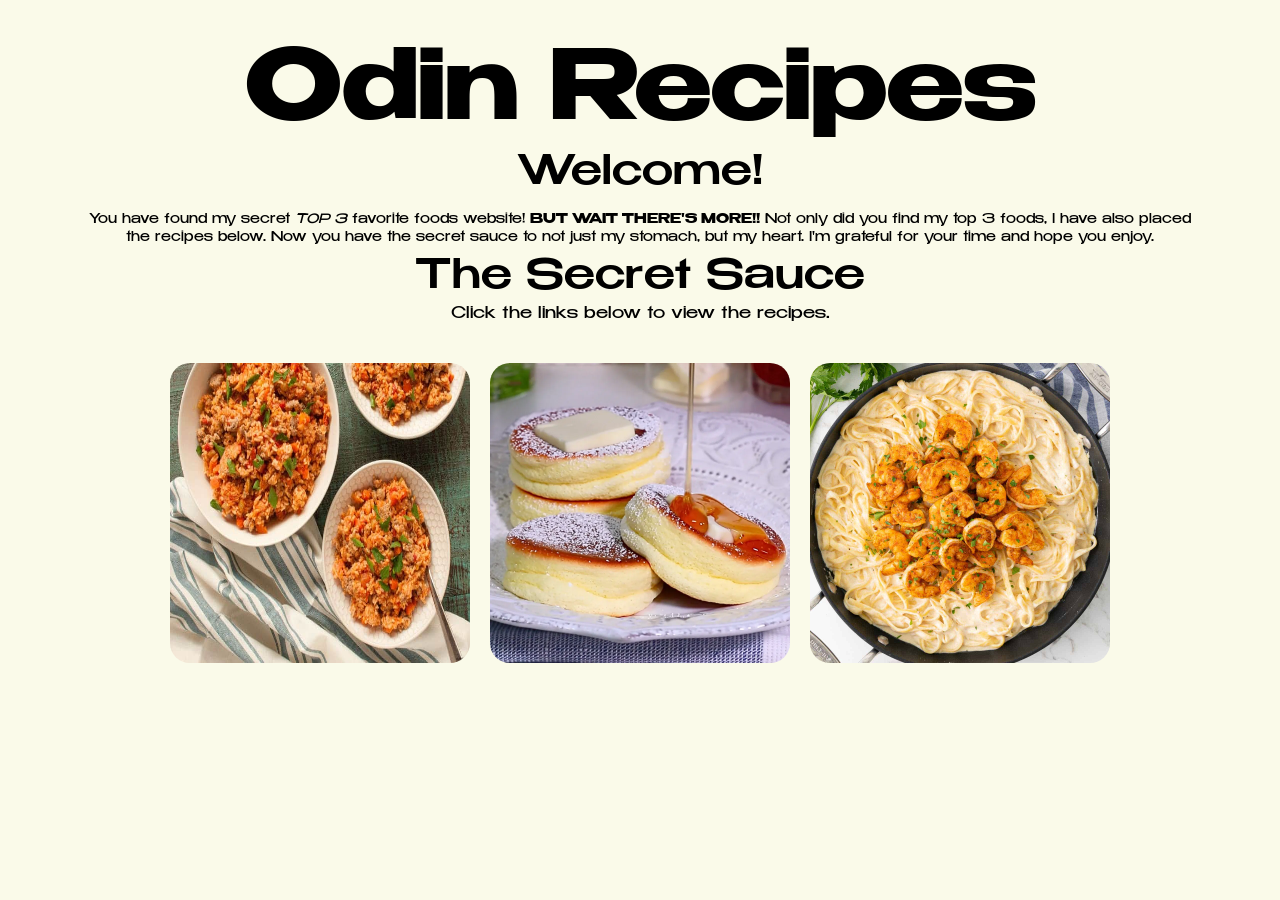
<file: index.html>
<!DOCTYPE html>
<html lang="en">
<head>
    <meta charset="UTF-8">
    <meta name="viewport" content="width=device-width, initial-scale=1.0">
    <title>Odin Recipies</title>
    <link rel="stylesheet" href="style.css">
</head>
<body>
    <div class="title-card">
        <h1>Odin Recipes</h1>
         <h2>Welcome!</h2>
        <p>You have found my secret <em>TOP 3</em> favorite foods website! <strong>BUT WAIT THERE'S MORE!!</strong>
        Not only did you find my top 3 foods, I have also placed the recipes below. Now you have the secret sauce to not just my stomach, but my heart.
        I'm grateful for your time and hope you enjoy.
         </p>
    </div>
   
    <div class="secret-sauce">
        <h2>The Secret Sauce</h2>
        <p>Click the links below to view the recipes.</p>
         <div class="row">
                <div class="column">
                    <a href="recipes/jambalaya.html"> <img src="images/jambalaya.jpg" alt="Plate of Jambalaya" width="300" height="300">
                        <div class="centered-text">Jambalaya</div>
                    </a>
                    
                </div>
                 <div class="column">
                    <a href="recipes/souffle-pancakes.html"> <img src="images/souffle-pancakes.jpg" alt="Plate of Japanese Souffl&eacute; Pancakes" width="300" >
                     <div class="centered-text">Japanese Souffl&eacute; Pancakes</div>
                     </a>
                    
                </div>
                 <div class="column">
                    
                    <a href="recipes/shrimp-fettucine.html"><img src="images/pasta.jpg" alt="Plate of Shrimp Fettuccine Pasta" width="300"> <br>
                    <div class="centered-text">Shrimp Fettuccine Pasta</div>
                    </a>
                    
                </div>
                
                       
                
         </div>                
                
          
   
    </div>
    
    
</body>
</html>
</file>
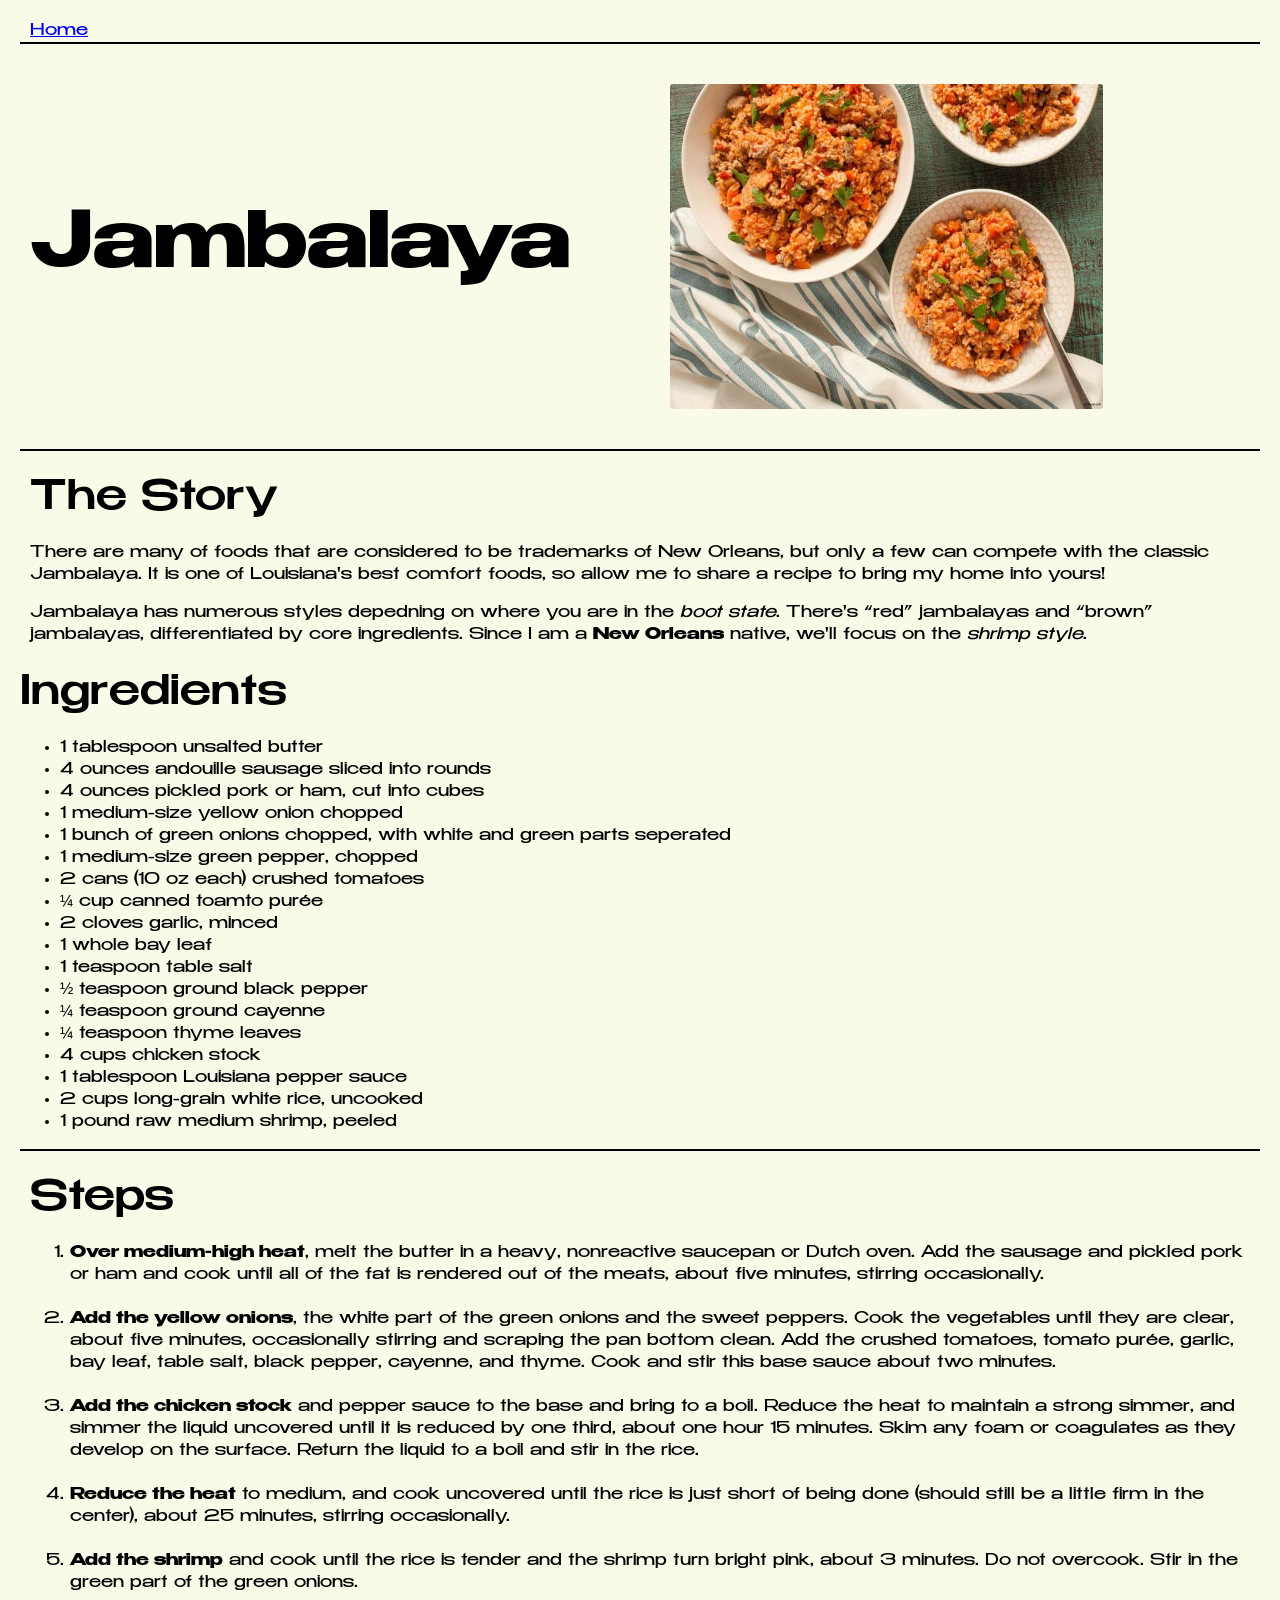
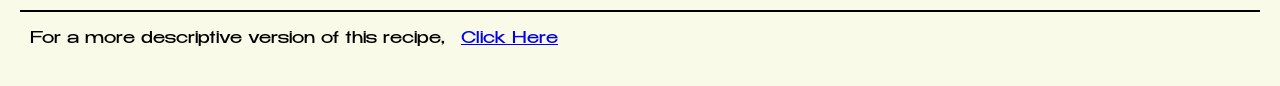
<file: recipes/jambalaya.html>
<!DOCTYPE html>
<html lang="en">
<head>
    <meta charset="UTF-8">
    <meta name="viewport" content="width=device-width, initial-scale=1.0">
    <title>Jambalaya</title>
    <link rel="stylesheet" href="../style.css">
</head>
<body>
    <a href="../index.html">Home</a>

    <div class="recipe-name">
        <div class="recipe-title">
            <h1>Jambalaya</h1>
        </div>
        <div class="recipe-img">
             <img src="../images/jambalaya.jpg" alt="Image of Jambalaya" width="300">
        </div>
         
       
    </div>
   <div class="story">
        <h2>The Story</h2>

    <p>There are many of foods that are considered to be trademarks of New Orleans,
        but only a few can compete with the classic Jambalaya. It is one of 
        Louisiana's best comfort foods, so allow me to share a recipe to bring
        my home into yours!
    </p>

    <p>Jambalaya has numerous styles depedning on where you are in the <em>boot state</em>.
        There's &ldquo;red&rdquo; jambalayas and &ldquo;brown&rdquo; jambalayas, differentiated by core ingredients.
        Since I am a <strong>New Orleans</strong> native, we'll focus on the <em>shrimp style</em>.</p>

   </div>
   <div class=".ingredients">
         <h2>Ingredients</h2>
    <ul>
        <li>1 tablespoon unsalted butter</li>
        <li>4 ounces andouille sausage sliced into rounds</li>
        <li>4 ounces pickled pork or ham, cut into cubes</li>
        <li>1 medium-size yellow onion chopped</li>
        <li>1 bunch of green onions chopped, with white and green parts seperated</li>
        <li>1 medium-size green pepper, chopped</li>
        <li>2 cans (10 oz each) crushed tomatoes</li>
        <li>&frac14; cup canned toamto purée</li>
        <li>2 cloves garlic, minced</li>
        <li>1 whole bay leaf</li>
        <li>1 teaspoon table salt</li>
        <li>&frac12; teaspoon ground black pepper</li>
        <li>&frac14; teaspoon ground cayenne</li>
        <li>&frac14; teaspoon thyme leaves</li>
        <li>4 cups chicken stock</li>
        <li>1 tablespoon Louisiana pepper sauce</li>
        <li>2 cups long-grain white rice, uncooked</li>
        <li>1 pound raw medium shrimp, peeled</li>
    </ul>

   </div> 
   
   <div class="Steps">
         <h2>Steps</h2>
    <ol>
        <li><strong>Over medium-high heat</strong>, melt the butter in a heavy, nonreactive saucepan or Dutch oven. 
            Add the sausage and pickled pork or ham and cook until all of the fat is rendered out of the meats, 
            about five minutes, stirring occasionally.</li><br>
        
        <li><strong>Add the yellow onions</strong>, the white part of the green onions and the sweet peppers. 
            Cook the vegetables until they are clear, about five minutes, occasionally stirring and scraping the pan bottom clean. 
            Add the crushed tomatoes, tomato purée, garlic, bay leaf, table salt, black pepper, cayenne, and thyme. 
            Cook and stir this base sauce about two minutes.</li><br>
        
        <li><strong>Add the chicken stock</strong> and pepper sauce to the base and bring to a boil. 
            Reduce the heat to maintain a strong simmer, and simmer the liquid uncovered until it is reduced by one third, about one hour 15 minutes. 
            Skim any foam or coagulates as they develop on the surface. Return the liquid to a boil and stir in the rice.</li><br>
        
        <li><strong>Reduce the heat</strong> to medium, and cook uncovered until the rice is just short of being done
            (should still be a little firm in the center), about 25 minutes, stirring occasionally.</li><br>
        
        <li><strong>Add the shrimp</strong> and cook until the rice is tender and the shrimp turn bright pink, about
            3 minutes. Do not overcook. Stir in the green part of the green onions.</li>
    </ol>
   </div>
   
    
     <footer>
        <p>For a more descriptive version of this recipe,
            <a href="https://www.neworleans-food.com/creole-jambalaya/" target="_blank" rel="noreferrer">Click Here</a></p>
     </footer> 
</body>
</html>
</file>
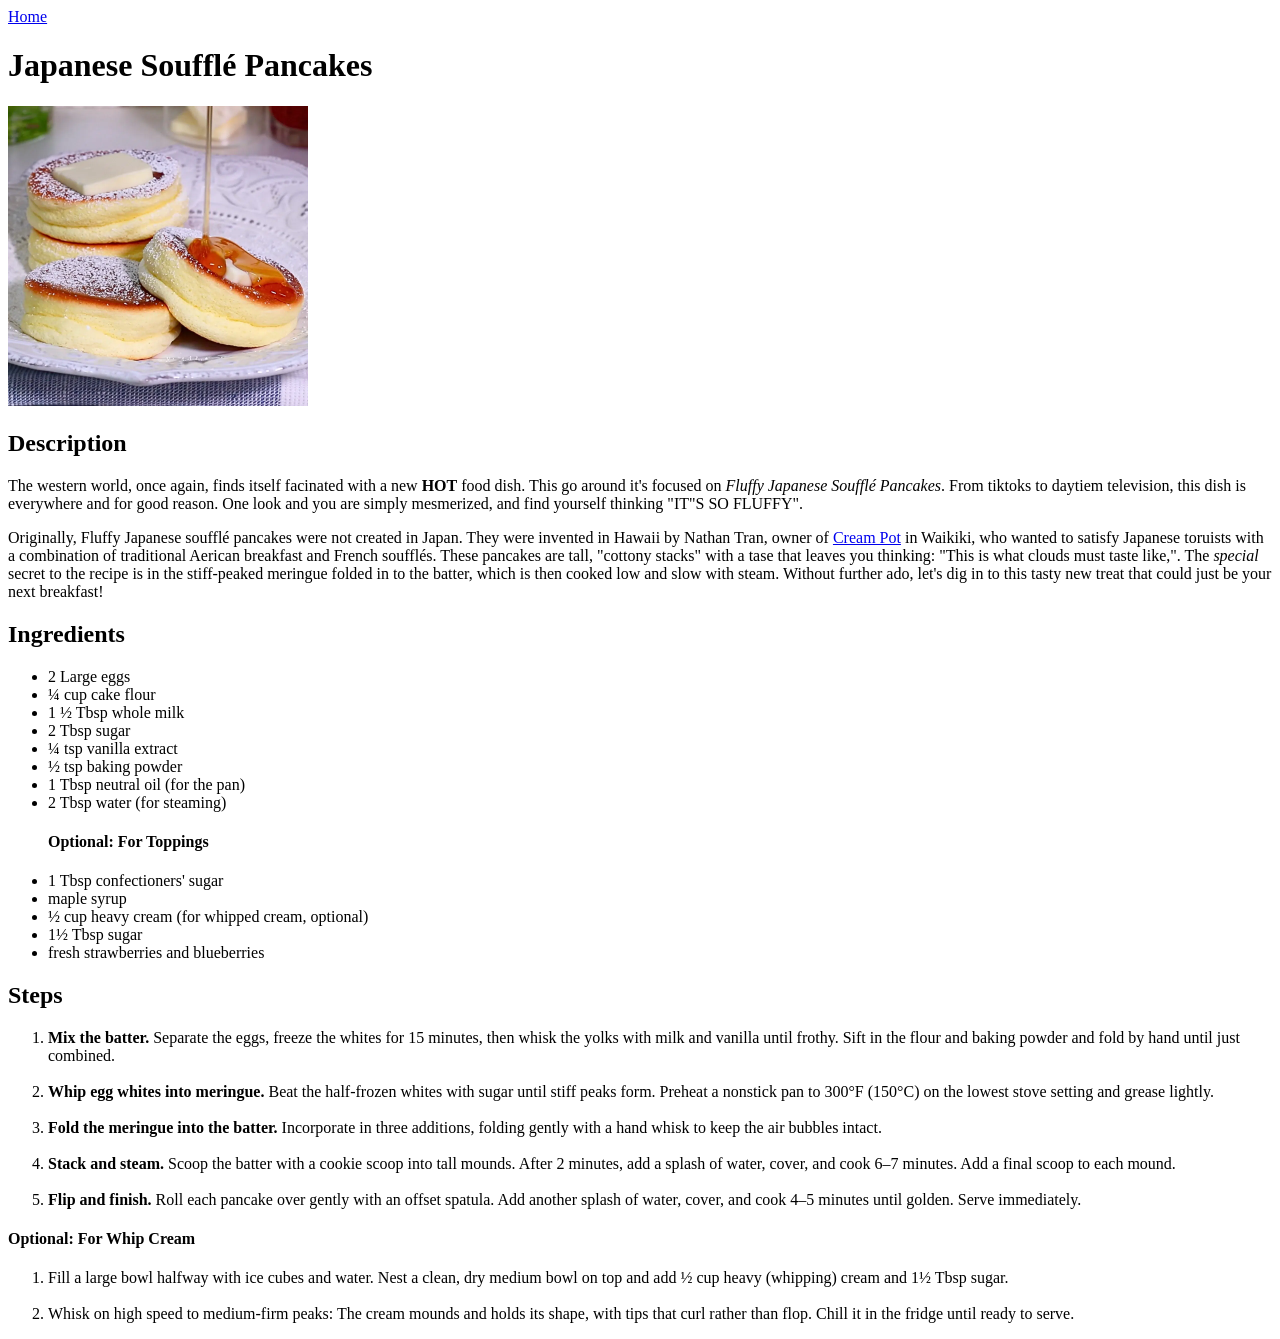
<file: recipes/seafood-pasta.html>
<!DOCTYPE html>
<html lang="en">
<head>
    <meta charset="UTF-8">
    <meta name="viewport" content="width=device-width, initial-scale=1.0">
    <title>Japanese Souffl&eacute; Pancakes</title>
</head>
<body>
    <a href="../index.html">Home</a>
    <h1>Japanese Souffl&eacute; Pancakes</h1>

    <img src="../images/souffle-pancakes.jpg" alt="Image of Japanese Souffl&eacute;" width="300">

    <h2>Description</h2>

    <p>The western world, once again, finds itself facinated with a new <strong>HOT</strong> food dish.
        This go around it's focused on <em>Fluffy Japanese Soufflé Pancakes</em>. From tiktoks to daytiem television, this dish
        is everywhere and for good reason. One look and you are simply mesmerized, and find yourself thinking "IT"S SO FLUFFY".
       
    </p>

    <p>Originally, Fluffy Japanese soufflé pancakes were not created in Japan. They were invented in Hawaii by Nathan Tran, owner of <a href="https://creampothawaii.com/index.html" target="_blank" rel="noreferrer">Cream Pot</a> in Waikiki, who 
        wanted to satisfy Japanese toruists with a combination of traditional Aerican breakfast and French soufflés.
        These pancakes are tall, "cottony stacks" with a tase that leaves you thinking: "This is what clouds must taste like,".
        The <em>special</em> secret to the recipe is in the stiff-peaked meringue folded in to the batter, which is then cooked low and slow with steam. Without further ado,
         let's dig in to this tasty new treat that could just be your next breakfast!

    </p>

    <h2>Ingredients</h2>
    <ul>
        <li>2 Large eggs</li>
        <li>&frac14; cup cake flour</li>
        <li>1 &frac12; Tbsp whole milk</li>
        <li>2 Tbsp sugar</li>
        <li>&frac14; tsp vanilla extract</li>
        <li>&frac12; tsp baking powder</li>
        <li>1 Tbsp neutral oil (for the pan)</li>
        <li>2 Tbsp water (for steaming)</li>
       
        <h4>Optional: For Toppings</h4>
        <li>1 Tbsp confectioners' sugar</li>
        <li>maple syrup</li>
        <li>&frac12; cup heavy cream (for whipped cream, optional)</li>
        <li>1&frac12; Tbsp sugar</li>
        <li>fresh strawberries and blueberries</li>
    </ul>

    <h2>Steps</h2>
    <ol>
        <li><strong>Mix the batter.</strong> Separate the eggs, freeze the whites for 15 minutes, then whisk the yolks with milk and vanilla until frothy. 
            Sift in the flour and baking powder and fold by hand until just combined.</li><br>
        
        <li><strong>Whip egg whites into meringue.</strong> Beat the half-frozen whites with sugar until stiff peaks form. 
            Preheat a nonstick pan to 300°F (150°C) on the lowest stove setting and grease lightly.</li><br>
        
        <li><strong>Fold the meringue into the batter.</strong> Incorporate in three additions, 
            folding gently with a hand whisk to keep the air bubbles intact.</li><br>
        
        <li><strong>Stack and steam.</strong> Scoop the batter with a cookie scoop into tall mounds. 
            After 2 minutes, add a splash of water, cover, and cook 6–7 minutes. Add a final scoop to each mound.</li><br>
        
        <li><strong>Flip and finish.</strong> Roll each pancake over gently with an offset spatula. Add another splash of water, cover, 
            and cook 4–5 minutes until golden. Serve immediately.</li>

    </ol>

    <h4>Optional: For Whip Cream</h4>
    <ol>
        <li>Fill a large bowl halfway with ice cubes and water. 
            Nest a clean, dry medium bowl on top and add ½ cup heavy (whipping) cream and 1½ Tbsp sugar.</li><br>
        <li>Whisk on high speed to medium-firm peaks: The cream mounds and holds its shape, with tips that curl rather than flop.
            Chill it in the fridge until ready to serve.</li>
    </ol>

     <!-- <footer>
        <p>For a more descriptive version of this recipe,
            <a href="https://www.justonecookbook.com/souffle-pancake/#wprm-recipe-container-69708" target="_blank" rel="noreferrer">Click Here</a></p>
     </footer>   -->
</body>
</html>
</file>
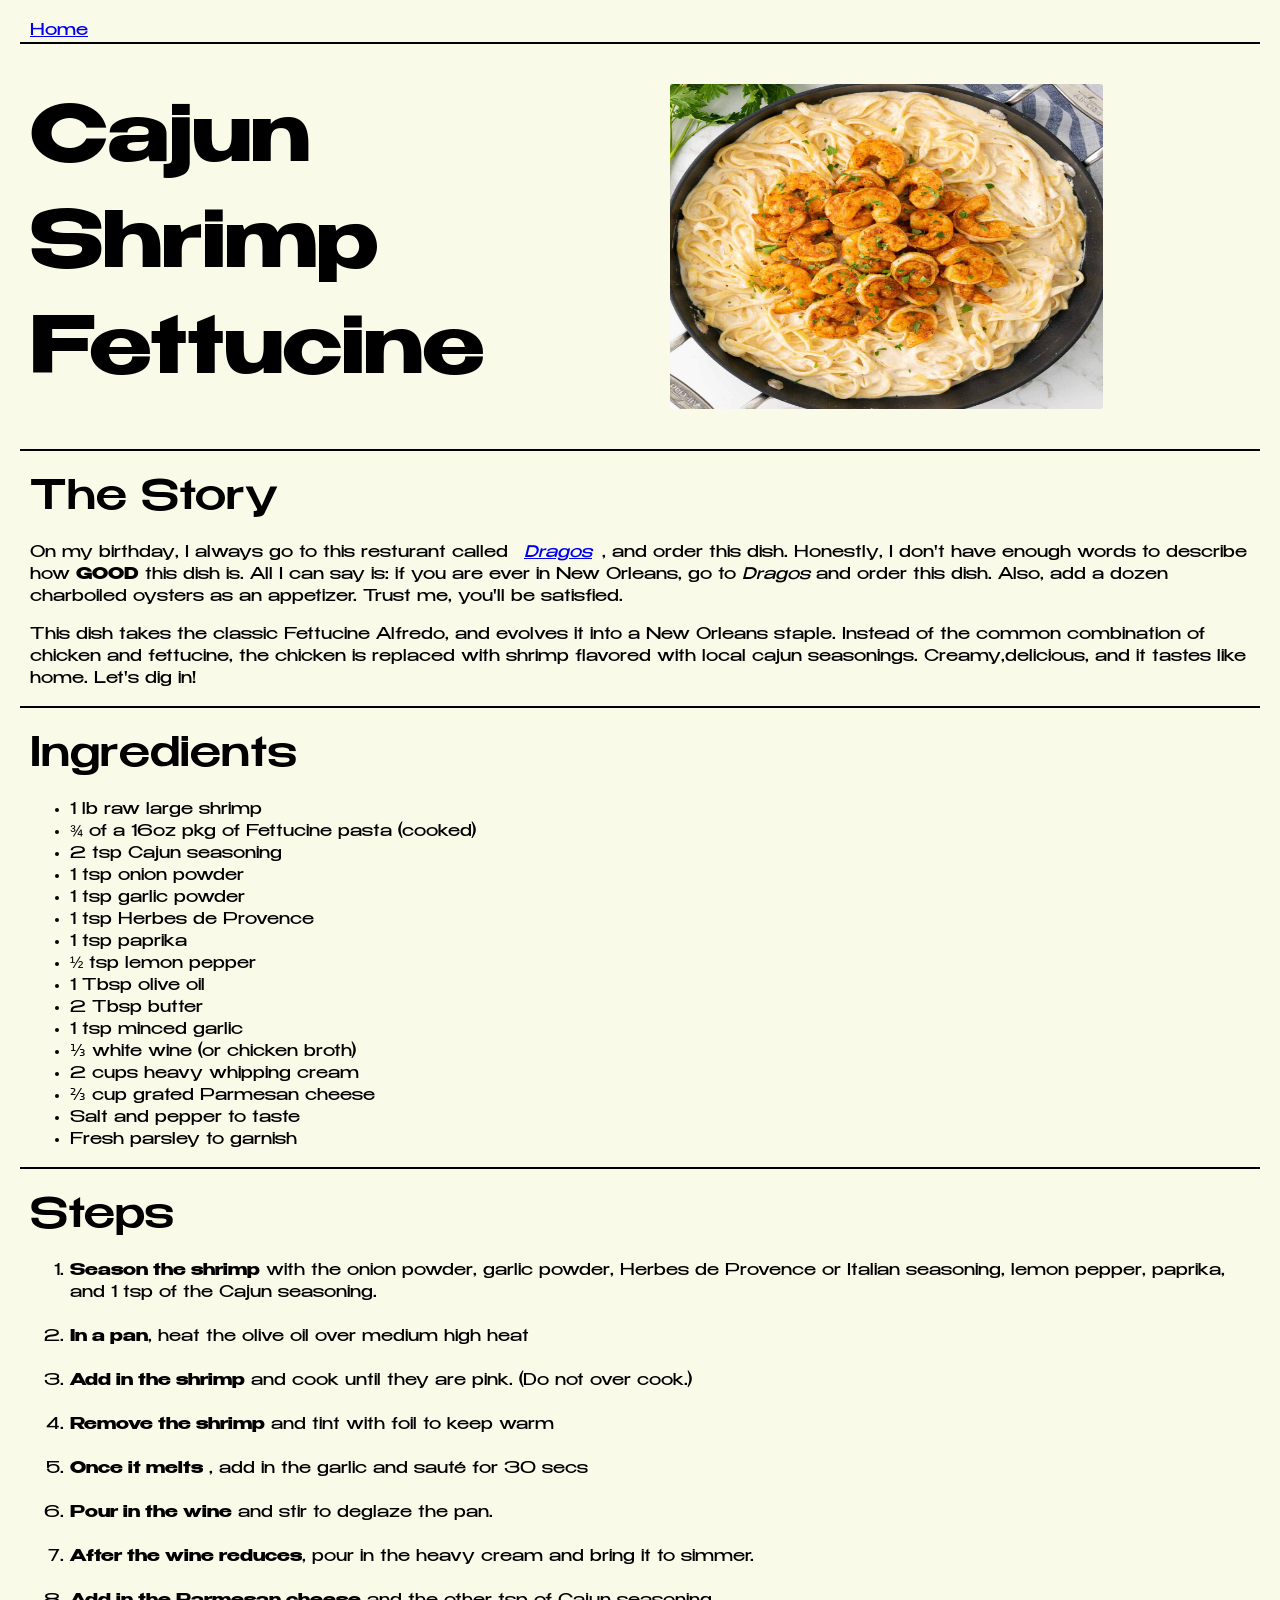
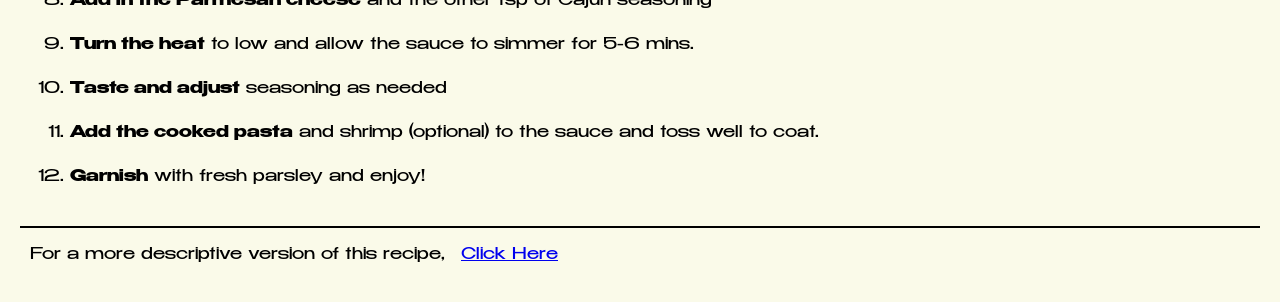
<file: recipes/shrimp-fettucine.html>
<!DOCTYPE html>
<html lang="en">
<head>
    <meta charset="UTF-8">
    <meta name="viewport" content="width=device-width, initial-scale=1.0">
    <title>Cajun Shrimp Fettucine</title>
    <link rel="stylesheet" href="../style.css">
</head>
<body>
    <a href="../index.html">Home</a>
    <div class="recipe-name">
        <div class="recipe-title">
             <h1>Cajun Shrimp Fettucine</h1>
        </div>
       <div class="recipe-img">
         <img src="../images/pasta.jpg" alt="Image of Cajun Shrimp Fettucine Pasta" width="300">
       </div>
       
    </div>
    <div class="story">
             <h2>The Story</h2>

    <p>On my birthday, I always go to this resturant called 
        <em><a href="https://www.dragosrestaurant.com/" target="_blank" rel="noreferrer">Dragos</a></em>, and order this dish.
        Honestly, I don't have enough words to describe how <strong>GOOD</strong> this dish is. All I can say is: if you are ever in
        New Orleans, go to <em>Dragos</em> and order this dish. Also, add a dozen charboiled oysters as an appetizer. Trust me, you'll be satisfied.       
    </p>

    <p>This dish takes the classic Fettucine Alfredo, and evolves it into a New Orleans staple. Instead of the common combination of chicken and fettucine,
        the chicken is replaced with shrimp flavored with local cajun seasonings. Creamy,delicious, and it tastes like home. Let's dig in!
    </p>
    </div>
   
    <div class="ingredients">
        <h2>Ingredients</h2>
    <ul>
        <li>1 lb raw large shrimp</li>
        <li>&frac34; of a 16oz pkg of Fettucine pasta (cooked)</li>
        <li>2 tsp Cajun seasoning</li>
        <li>1 tsp onion powder</li>
        <li>1 tsp garlic powder</li>
        <li>1 tsp Herbes de Provence</li>
        <li>1 tsp paprika</li>
        <li>&frac12; tsp lemon pepper</li>
        <li>1 Tbsp olive oil</li>
        <li>2 Tbsp butter</li>
        <li>1 tsp minced garlic</li>
        <li>&frac13; white wine (or chicken broth)</li>
        <li>2 cups heavy whipping cream</li>
        <li>&frac23; cup grated Parmesan cheese</li>
        <li>Salt and pepper to taste</li>
        <li>Fresh parsley to garnish</li>
       

    </ul>

    </div>
    <div class="Steps">
         <h2>Steps</h2>
    <ol>
        <li><strong>Season the shrimp</strong> with the onion powder, garlic powder, Herbes de Provence or Italian seasoning, lemon pepper, paprika, 
            and 1 tsp of the Cajun seasoning.</li><br>
        
        <li><strong>In a pan</strong>, heat the olive oil over medium high heat</li><br>
        
        <li><strong>Add in the shrimp</strong> and cook until they are pink. (Do not over cook.)</li><br>
        
        <li><strong>Remove the shrimp</strong> and tint with foil to keep warm</li><br>
        
        <li><strong>Once it melts</strong> , add in the garlic and sauté for 30 secs</li><br>

        <li><strong>Pour in the wine</strong> and stir to deglaze the pan.</li><br>

        <li><strong>After the wine reduces</strong>, pour in the heavy cream and bring it to simmer.</li><br>

        <li><strong>Add in the Parmesan cheese</strong> and the other tsp of Cajun seasoning</li><br>

        <li><strong>Turn the heat</strong> to low and allow the sauce to simmer for 5-6 mins.</li><br>

        <li><strong>Taste and adjust</strong> seasoning as needed</li><br>

        <li><strong>Add the cooked pasta</strong> and shrimp (optional) to the sauce and toss well to coat.</li><br>

        <li><strong>Garnish</strong> with fresh parsley and enjoy!</li><br>


    </ol>
    </div>
   

   

     <footer>
        <p>For a more descriptive version of this recipe,
            <a href="https://coopcancook.com/cajun-shrimp-fettuccine-alfredo-recipe/" target="_blank" rel="noreferrer">Click Here</a></p>
     </footer>  
</body>
</html>
</file>
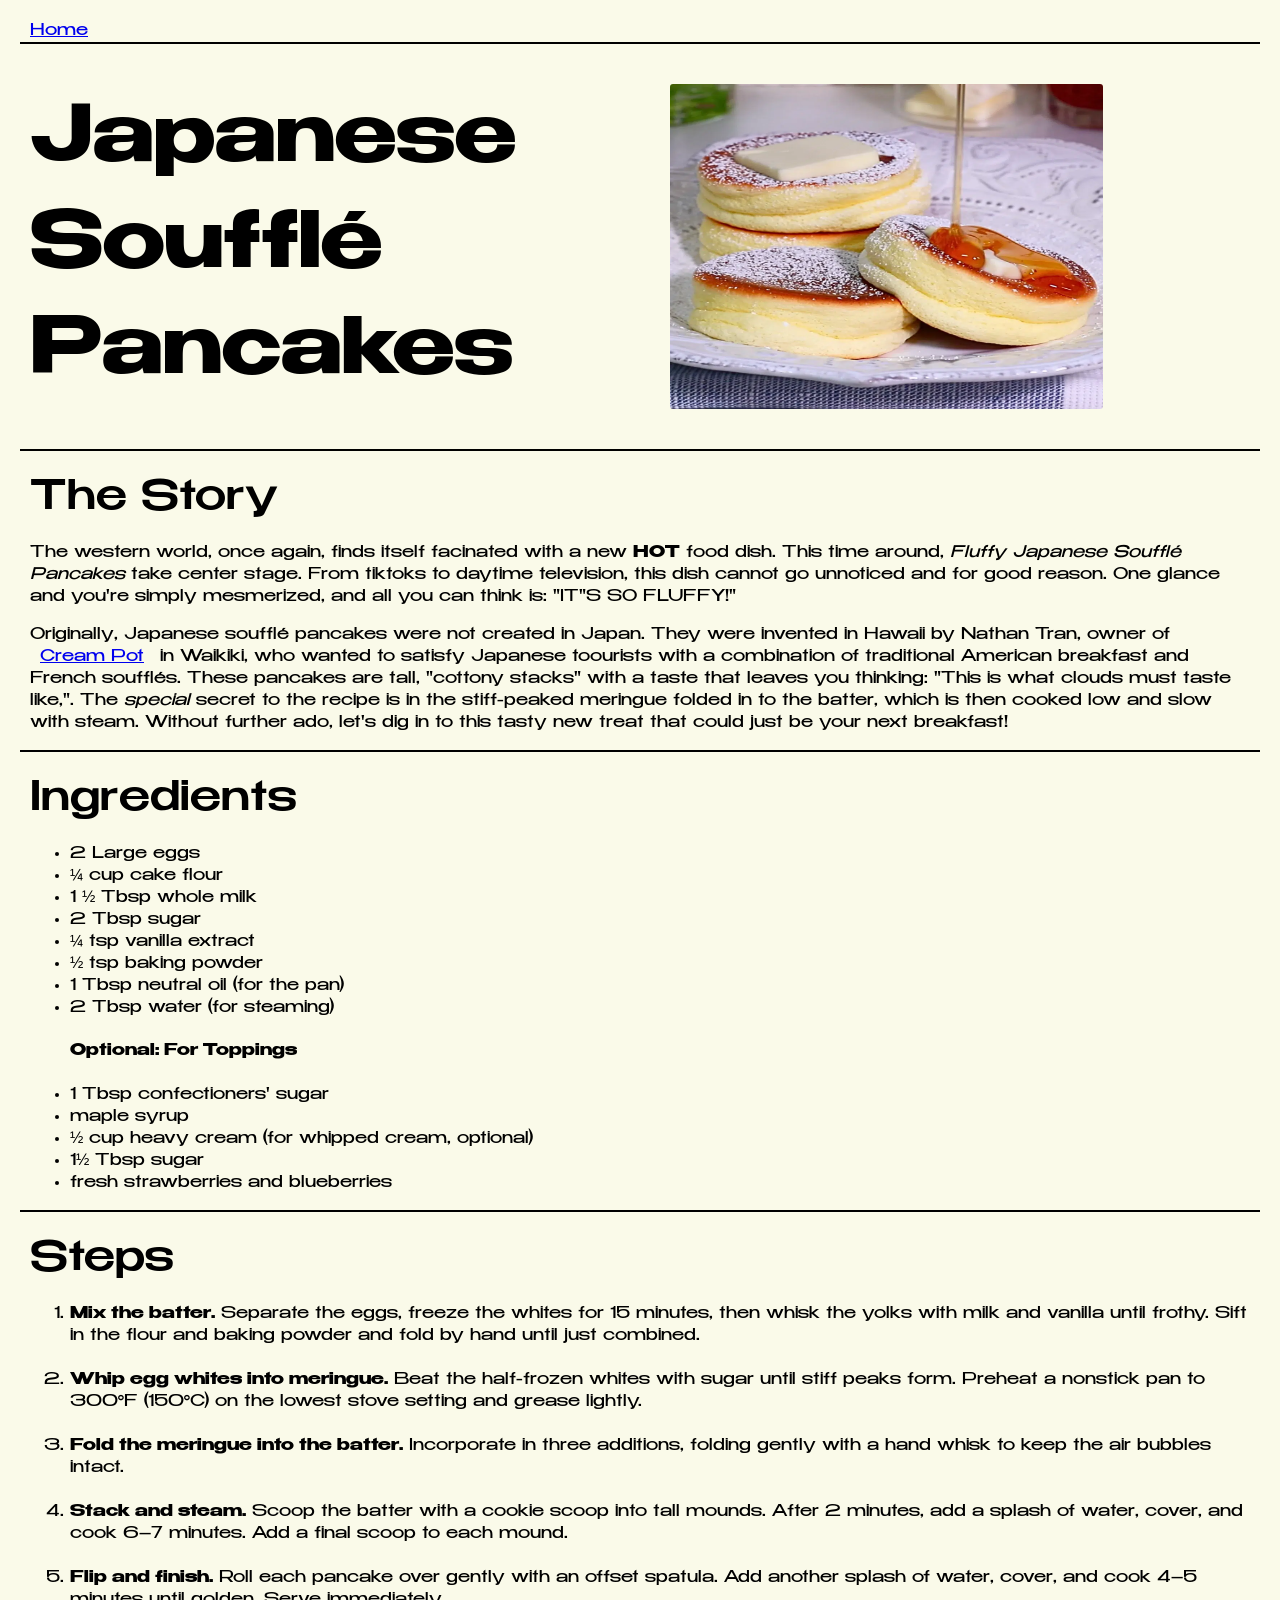
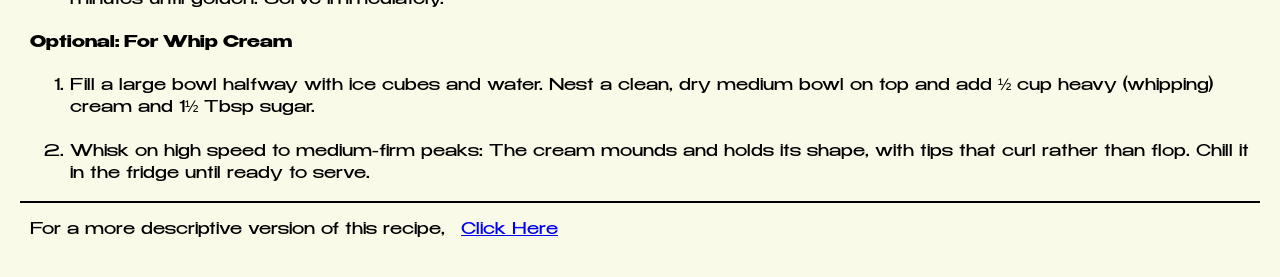
<file: recipes/souffle-pancakes.html>
<!DOCTYPE html>
<html lang="en">
<head>
    <meta charset="UTF-8">
    <meta name="viewport" content="width=device-width, initial-scale=1.0">
    <title>Japanese Souffl&eacute; Pancakes</title>
    <link rel="stylesheet" href="../style.css">
</head>
<body>
    <a href="../index.html">Home</a>
    <div class="recipe-name">
        <div class="recipe-title">
             <h1>Japanese Souffl&eacute; Pancakes</h1>
        </div>
        <div class="recipe-img">
             <img src="../images/souffle-pancakes.jpg" alt="Image of Japanese Souffl&eacute;" width="300">
        </div>
       
       
    </div>
  
    <div class="story">
        <h2>The Story</h2>

        <p>The western world, once again, finds itself facinated with a new <strong>HOT</strong> food dish.
            This time around, <em>Fluffy Japanese Soufflé Pancakes</em> take center stage. From tiktoks to daytime television, this dish
            cannot go unnoticed and for good reason. One glance and you're simply mesmerized, and all you can think is: "IT"S SO FLUFFY!"  
        </p>

        <p>Originally, Japanese soufflé pancakes were not created in Japan. They were invented in Hawaii by Nathan Tran, owner of <a href="https://creampothawaii.com/index.html" target="_blank" rel="noreferrer">Cream Pot</a> in Waikiki, who 
        wanted to satisfy Japanese toourists with a combination of traditional American breakfast and French soufflés.
        These pancakes are tall, "cottony stacks" with a taste that leaves you thinking: "This is what clouds must taste like,".
        The <em>special</em> secret to the recipe is in the stiff-peaked meringue folded in to the batter, which is then cooked low and slow with steam. Without further ado,
         let's dig in to this tasty new treat that could just be your next breakfast!

        </p>
    </div>
    

    
    <div class="ingredients">
         <h2>Ingredients</h2>
        <ul>
            <li>2 Large eggs</li>
            <li>&frac14; cup cake flour</li>
            <li>1 &frac12; Tbsp whole milk</li>
            <li>2 Tbsp sugar</li>
            <li>&frac14; tsp vanilla extract</li>
            <li>&frac12; tsp baking powder</li>
            <li>1 Tbsp neutral oil (for the pan)</li>
            <li>2 Tbsp water (for steaming)</li>
       
            <h4>Optional: For Toppings</h4>
            <li>1 Tbsp confectioners' sugar</li>
            <li>maple syrup</li>
            <li>&frac12; cup heavy cream (for whipped cream, optional)</li>
            <li>1&frac12; Tbsp sugar</li>
            <li>fresh strawberries and blueberries</li>
    </ul>

    </div>

    <div class="Steps">
         <h2>Steps</h2>
        <ol>
            <li><strong>Mix the batter.</strong> Separate the eggs, freeze the whites for 15 minutes, then whisk the yolks with milk and vanilla until frothy. 
                Sift in the flour and baking powder and fold by hand until just combined.</li><br>
            
            <li><strong>Whip egg whites into meringue.</strong> Beat the half-frozen whites with sugar until stiff peaks form. 
                Preheat a nonstick pan to 300°F (150°C) on the lowest stove setting and grease lightly.</li><br>
            
            <li><strong>Fold the meringue into the batter.</strong> Incorporate in three additions, 
                folding gently with a hand whisk to keep the air bubbles intact.</li><br>
            
            <li><strong>Stack and steam.</strong> Scoop the batter with a cookie scoop into tall mounds. 
                After 2 minutes, add a splash of water, cover, and cook 6–7 minutes. Add a final scoop to each mound.</li><br>
            
            <li><strong>Flip and finish.</strong> Roll each pancake over gently with an offset spatula. Add another splash of water, cover, 
                and cook 4–5 minutes until golden. Serve immediately.</li>

        </ol>

        <h4>Optional: For Whip Cream</h4>
        <ol>
            <li>Fill a large bowl halfway with ice cubes and water. 
                Nest a clean, dry medium bowl on top and add ½ cup heavy (whipping) cream and 1½ Tbsp sugar.</li><br>
            <li>Whisk on high speed to medium-firm peaks: The cream mounds and holds its shape, with tips that curl rather than flop.
                Chill it in the fridge until ready to serve.</li>
        </ol>

    </div>
   
   

     <footer>
        <p>For a more descriptive version of this recipe,
            <a href="https://www.justonecookbook.com/souffle-pancake/#wprm-recipe-container-69708" target="_blank" rel="noreferrer">Click Here</a></p>
     </footer>  
</body>
</html>
</file>
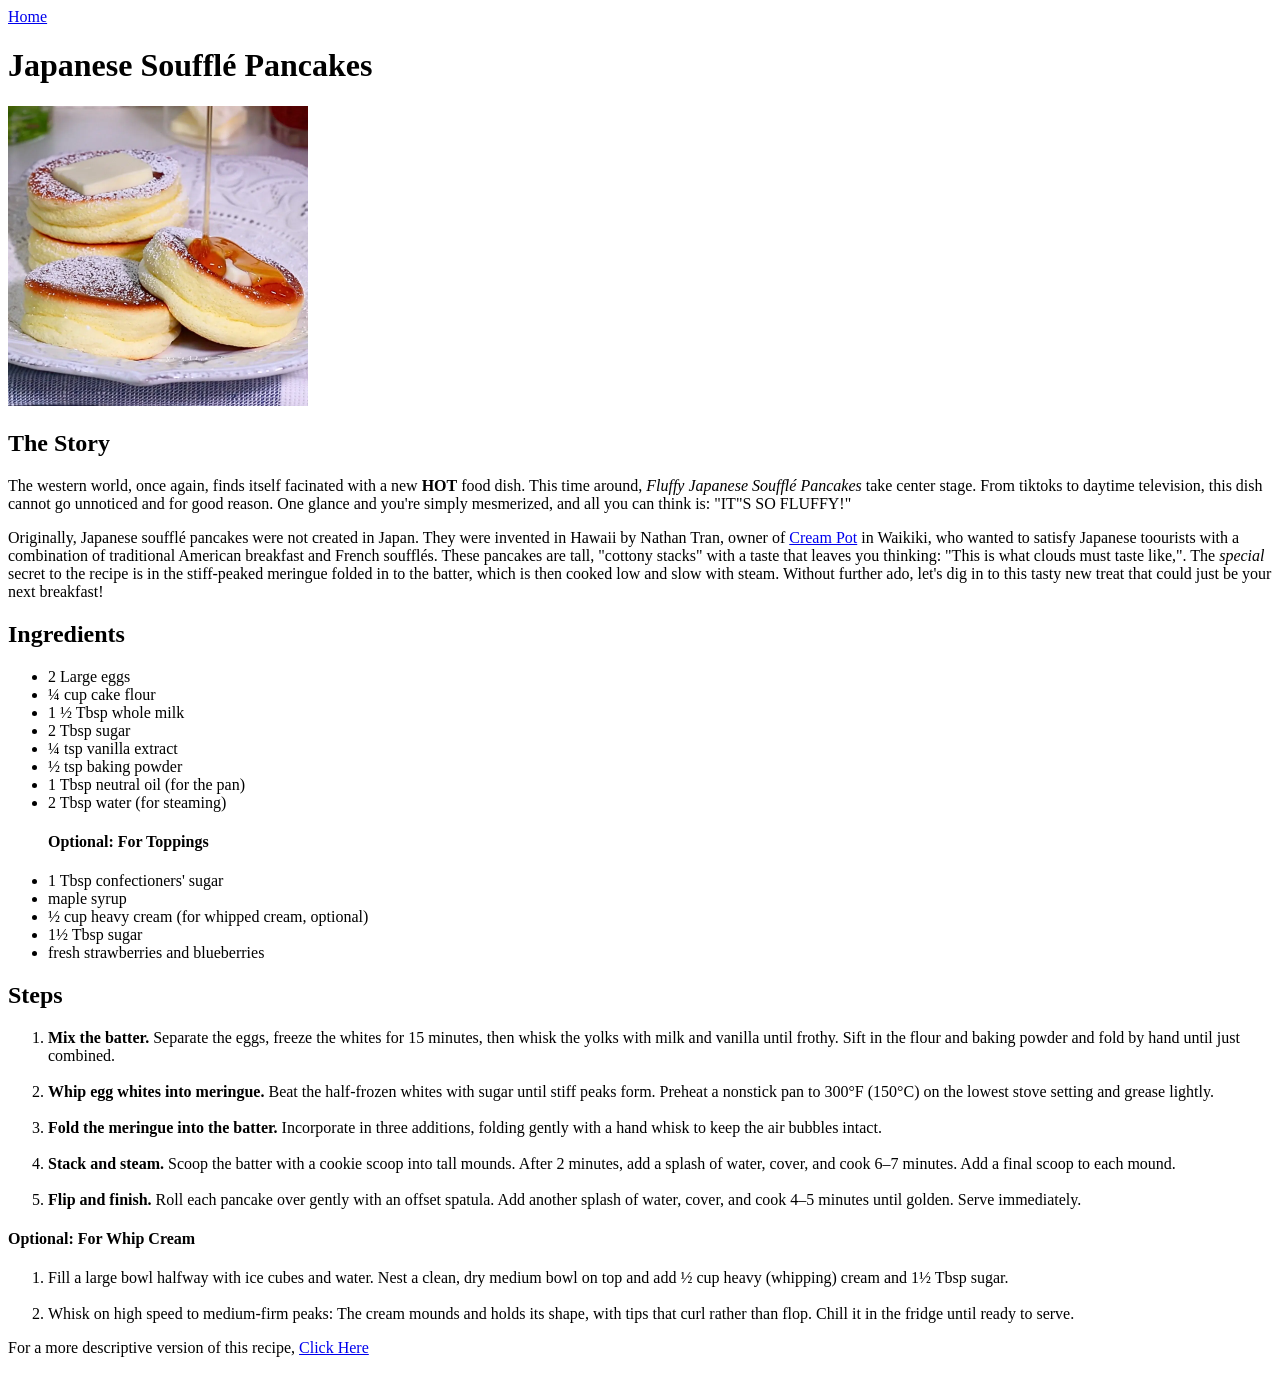
<file: recipes/soufflé-pancakes.html>
<!DOCTYPE html>
<html lang="en">
<head>
    <meta charset="UTF-8">
    <meta name="viewport" content="width=device-width, initial-scale=1.0">
    <title>Japanese Souffl&eacute; Pancakes</title>
</head>
<body>
    <a href="../index.html">Home</a>
    <h1>Japanese Souffl&eacute; Pancakes</h1>

    <img src="../images/souffle-pancakes.jpg" alt="Image of Japanese Souffl&eacute;" width="300">

    <h2>The Story</h2>

    <p>The western world, once again, finds itself facinated with a new <strong>HOT</strong> food dish.
        This time around, <em>Fluffy Japanese Soufflé Pancakes</em> take center stage. From tiktoks to daytime television, this dish
        cannot go unnoticed and for good reason. One glance and you're simply mesmerized, and all you can think is: "IT"S SO FLUFFY!"
       
    </p>

    <p>Originally, Japanese soufflé pancakes were not created in Japan. They were invented in Hawaii by Nathan Tran, owner of <a href="https://creampothawaii.com/index.html" target="_blank" rel="noreferrer">Cream Pot</a> in Waikiki, who 
        wanted to satisfy Japanese toourists with a combination of traditional American breakfast and French soufflés.
        These pancakes are tall, "cottony stacks" with a taste that leaves you thinking: "This is what clouds must taste like,".
        The <em>special</em> secret to the recipe is in the stiff-peaked meringue folded in to the batter, which is then cooked low and slow with steam. Without further ado,
         let's dig in to this tasty new treat that could just be your next breakfast!

    </p>

    <h2>Ingredients</h2>
    <ul>
        <li>2 Large eggs</li>
        <li>&frac14; cup cake flour</li>
        <li>1 &frac12; Tbsp whole milk</li>
        <li>2 Tbsp sugar</li>
        <li>&frac14; tsp vanilla extract</li>
        <li>&frac12; tsp baking powder</li>
        <li>1 Tbsp neutral oil (for the pan)</li>
        <li>2 Tbsp water (for steaming)</li>
       
        <h4>Optional: For Toppings</h4>
        <li>1 Tbsp confectioners' sugar</li>
        <li>maple syrup</li>
        <li>&frac12; cup heavy cream (for whipped cream, optional)</li>
        <li>1&frac12; Tbsp sugar</li>
        <li>fresh strawberries and blueberries</li>
    </ul>

    <h2>Steps</h2>
    <ol>
        <li><strong>Mix the batter.</strong> Separate the eggs, freeze the whites for 15 minutes, then whisk the yolks with milk and vanilla until frothy. 
            Sift in the flour and baking powder and fold by hand until just combined.</li><br>
        
        <li><strong>Whip egg whites into meringue.</strong> Beat the half-frozen whites with sugar until stiff peaks form. 
            Preheat a nonstick pan to 300°F (150°C) on the lowest stove setting and grease lightly.</li><br>
        
        <li><strong>Fold the meringue into the batter.</strong> Incorporate in three additions, 
            folding gently with a hand whisk to keep the air bubbles intact.</li><br>
        
        <li><strong>Stack and steam.</strong> Scoop the batter with a cookie scoop into tall mounds. 
            After 2 minutes, add a splash of water, cover, and cook 6–7 minutes. Add a final scoop to each mound.</li><br>
        
        <li><strong>Flip and finish.</strong> Roll each pancake over gently with an offset spatula. Add another splash of water, cover, 
            and cook 4–5 minutes until golden. Serve immediately.</li>

    </ol>

    <h4>Optional: For Whip Cream</h4>
    <ol>
        <li>Fill a large bowl halfway with ice cubes and water. 
            Nest a clean, dry medium bowl on top and add ½ cup heavy (whipping) cream and 1½ Tbsp sugar.</li><br>
        <li>Whisk on high speed to medium-firm peaks: The cream mounds and holds its shape, with tips that curl rather than flop.
            Chill it in the fridge until ready to serve.</li>
    </ol>

     <footer>
        <p>For a more descriptive version of this recipe,
            <a href="https://www.justonecookbook.com/souffle-pancake/#wprm-recipe-container-69708" target="_blank" rel="noreferrer">Click Here</a></p>
     </footer>  
</body>
</html>
</file>
<file: style.css>
*, *::before,*::after {
    box-sizing: border-box;
}

@font-face {
    font-family: 'Benzin';
    src: url('./fonts/benzin-regular.ttf') format('truetype');
    font-weight: 400;
    font-style: normal;
    font-display: swap; /*makes fall back font display when main font is loading */
    
}
@font-face {
    font-family: 'Benzin';
    src: url('./fonts/benzin-medium.ttf') format('truetype');
    font-weight: 500;
    font-style: normal;
    font-display: swap;

}

@font-face {
    font-family: 'Benzin';
    src: url('./fonts/benzin-semibold.ttf') format('truetype');
    font-weight: 600;
    font-style: normal;
    font-display: swap;
}

@font-face {
    font-family: 'Benzin';
    src: url('./fonts/benzin-bold.ttf') format('truetype');
    font-weight: 700;
    font-style: normal;
    font-display: swap;
}

@font-face {
    font-family: 'Benzin';
    src: url('./fonts/benzin-extra-bold.ttf') format('truetype');
    font-weight: 800;
    font-style: normal;
    font-display: swap;
}

body {
    font-family: 'Benzin', sans-serif; 
    
    font-weight: 400;
    background-color: rgb(250, 250, 233);
    max-width:1500px;
    margin: 0 auto;
    padding: 20px;
}

.title-card {
    text-align: center;
    margin: 10px;
}

.title-card h1 {
    font-size: clamp(2.5rem, 10vw, 6rem); /*makes text responisve when going from different devices*/
    /*rem -> relative to the root size. the root is html which is default 16 px. 
    vw-> viewport width which is relative to the viewport of the device being used ex 10vw of 1000px viewport is 100px */
    margin: 0 0 10px;
    padding-top: 20px;
    line-height: .9; /*removes extra vertical space large text carries*/
    
}

a,footer {
    margin: 0 10px 10px;
}

.title-card h2 {
    margin: 5px ;
    margin-bottom: 10px;
}
h2{
    font-size: 2.5rem;
    font-weight: 500;
    margin: 20px 0 10px;
}

.title-card p {
    margin:  0;
    font-size: .8rem;
    padding: 0 55px;
}

.secret-sauce {
    display: flex;
    flex-direction: column;
    margin: 10px;
}

.secret-sauce h2{
    margin: 10px 0px 0px;
    line-height: .5;
    text-align: center;
}

.secret-sauce p{
    text-align: center
}
.row {
  display: flex;
  flex-wrap: wrap; /*makes it so when its on a phone it wraps into vertical columns*/
  justify-content: center; /*makes the images centered for horizontal content */
  gap: 20px;
    
}

.column {
    text-align: center;
    position: relative;
   
}
.column:hover img{
    transform: scale(1.1);
}
.column:hover .centered-text{
    opacity: 1;
    font-size: 2em;
    transform: translate(-50%,-50%) scale(1.3);
}

.row img{
    border-radius: 20px;
    max-width: 100%;
    margin: auto;
    transition: transform 0.5s ease ;
    display: block;

}



.row img:hover {
    width: 350px;
    height: 350px;
}
.centered-text{
    position: absolute;
    color: white;
    font-weight: 700;
    font-size: 1.5em;
    left: 50%;
    top: 50%;
    transform: translate(-50%, -50%) scale(1);
    opacity: 0%;
    transition: opacity 0.5s, transform .5s ease;
}
.recipe-name{
    display: flex;
    align-items: center;
    gap: 60px;
    padding : 40px 10px;

    
   
}
.recipe-title, .recipe-img{
    flex: 1 1 0;
   min-width: 0;
    
}
.recipe-img img{
    height: 325px;
   
    aspect-ratio: 4/3;
    width:auto;
    max-width: 100%;
    display: block;
    border-radius: 3px;
}

.recipe-name h1{
    font-size: clamp(2rem, 6vw, 5.3rem);
    margin: 0;
    
}
.recipe-name, .story,.ingredients,.Steps {
    border-top: 2px solid black;
    padding-left: 10px;
    padding-right: 10px;

    
    
    
}
.Steps{
    border-bottom: 2px solid black;
}
</file>
